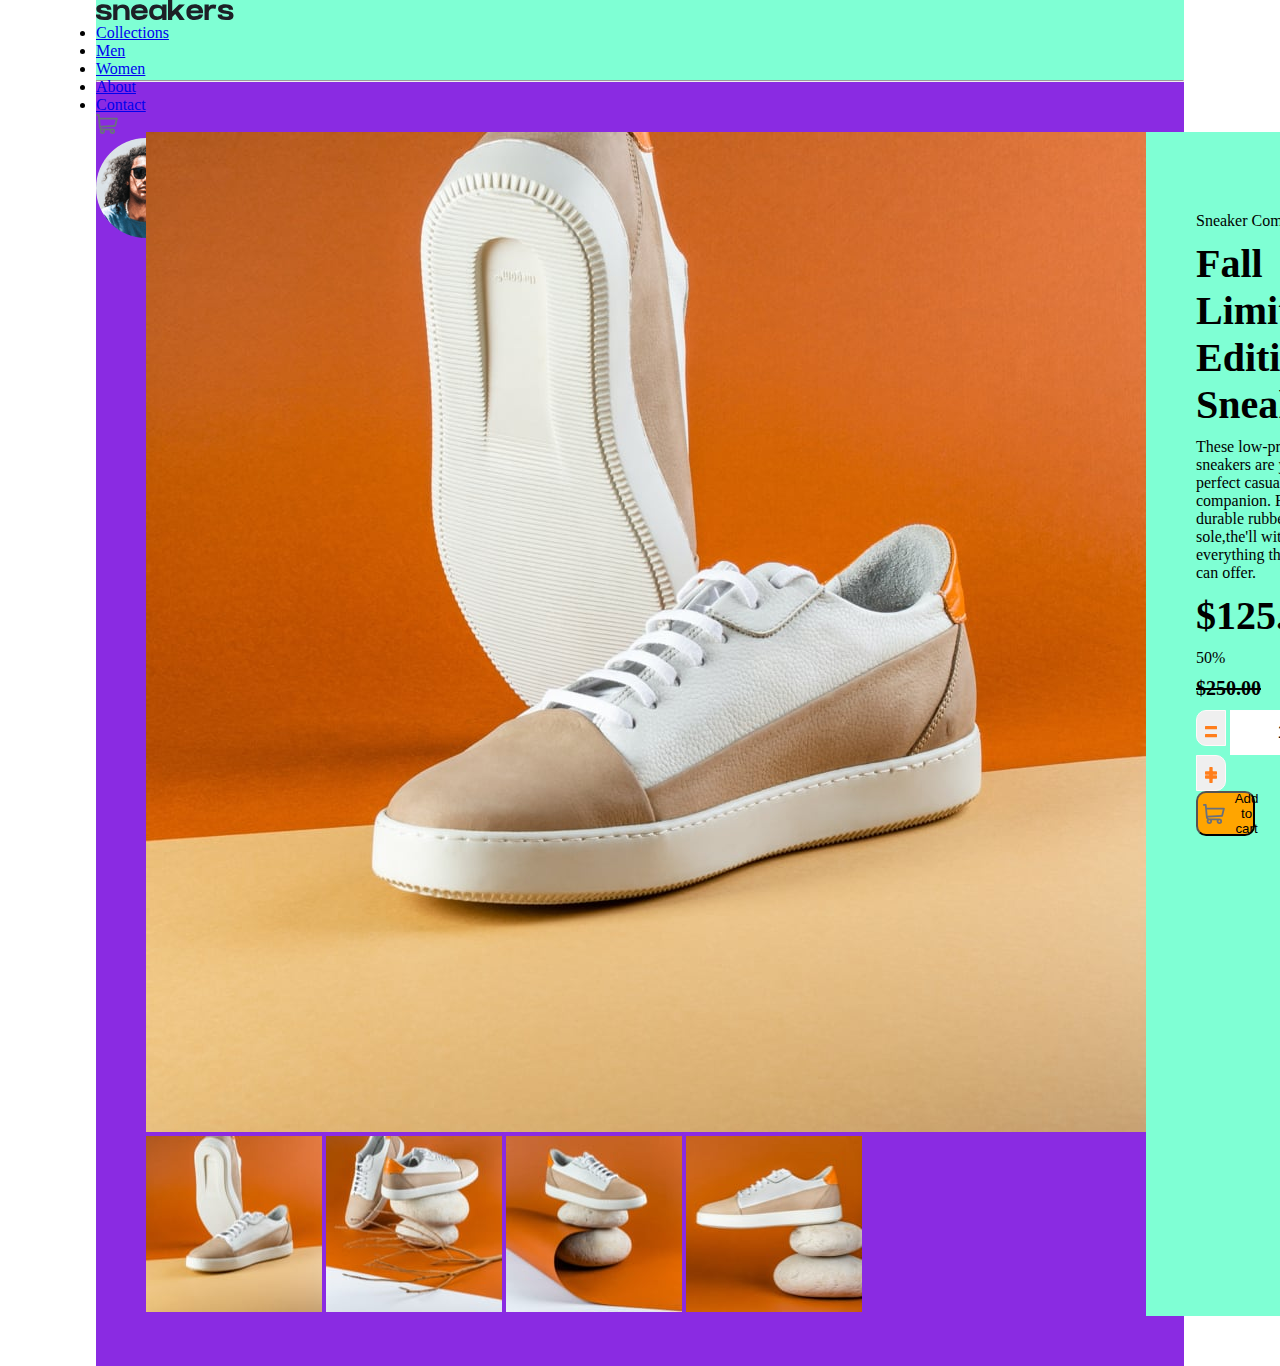
<file: index.html>
<!doctype html>
<html lang="en">
  <head>
    <meta charset="UTF-8" />
    <meta name="viewport" content="width=device-width, initial-scale=1.0" />
    <title>Online Sneaker Shop</title>

    <link
      href="https://fonts.googleapis.com/css2?family=Kumbh+Sans:wght@400;700&display=swap"
      rel="stylesheet"
    />
    <link rel="stylesheet" href="css/style.css" />
    <link rel="stylesheet" href="css/responsive.css" />
  </head>
  <body>
    <header>
      <nav class="navbar container">
        <div class="nav-left">
          <img
            src="assets/icon/logo.svg"
            loading="lazy"
            alt="Sneaker Logo"
            class="logo"
          />
          <ul class="nav-links">
            <li><a href="index.html">Collections</a></li>
            <li><a href="product.html">Men</a></li>
            <li><a href="#">Women</a></li>
            <li><a href="#">About</a></li>
            <li><a href="#">Contact</a></li>
          </ul>
        </div>
        <div class="nav-right">
          <div class="cart-btn" id="cart-icon">
            <img src="assets/icon/icon-cart.svg" alt="Cart" />
            <span id="cart-count">0</span>
          </div>
          <img
            src="assets/Images/image-avatar.png"
            alt="User Avatar"
            class="avatar"
          />
        </div>
      </nav>
    </header>

    <hr class="container divider" />

    <main class="content container">
      
      <section class="gallery">
        <div class="main-image">
          <img
            src="assets/Images/image-product-1.jpg"
            id="main-img"
            alt="Main Sneaker"
          />
        </div>
        <div class="thumbnails">
          <img
            src="assets/Images/image-product-1-thumbnail.jpg"
            class="thumb active"
            data-index="0"
          />
          <img
            src="assets/Images/image-product-2-thumbnail.jpg"
            class="thumb"
            data-index="1"
          />
          <img
            src="assets/Images/image-product-3-thumbnail.jpg"
            class="thumb"
            data-index="2"
          />
          <img
            src="assets/Images/image-product-4-thumbnail.jpg"
            class="thumb"
            data-index="3"
          />
        </div>
      </section>

      <aside class="product-details">
        <span class="brand-name">Sneaker Company</span>
        <h1 id="product-title">Fall Limited Edition Sneakers</h1>
        <p class="description">
          These low-profile sneakers are your perfect casual wear companion.
          Featurig a durable rubber outer sole,the'll withstand everything the
          weather can offer.
        </p>

        <div class="price-container">
          <div class="price-now">
            <h1 id="price">$125.00</h1>
            <span class="Discount">50%</span>
          </div>
          <h3 class="price-before">$250.00</h3>
        </div>

        <div class="purchase-actions">
          <div class="quantity-selector">
            <button id="minus" class="qty-btn">
              <img src="assets/icon/icon-minus.svg" alt="minus" />
            </button>
            <input type="number" id="guantity" value="1" min="1" readonly />
            <button id="plus" class="qty-btn">
              <img src="assets/icon/icon-plus.svg" alt="plus" />
            </button>
          </div>

          <button id="Order" class="add-to-cart">
            <img
              src="assets/icon/icon-cart.svg"
              class="cart-icon-white"
              alt=""
            /><span>Add to cart</span>
          </button>
        </div>
      </aside>

    </main>

    <script type="module" src="js/app.js"></script>

  </body>
</html>
</file>
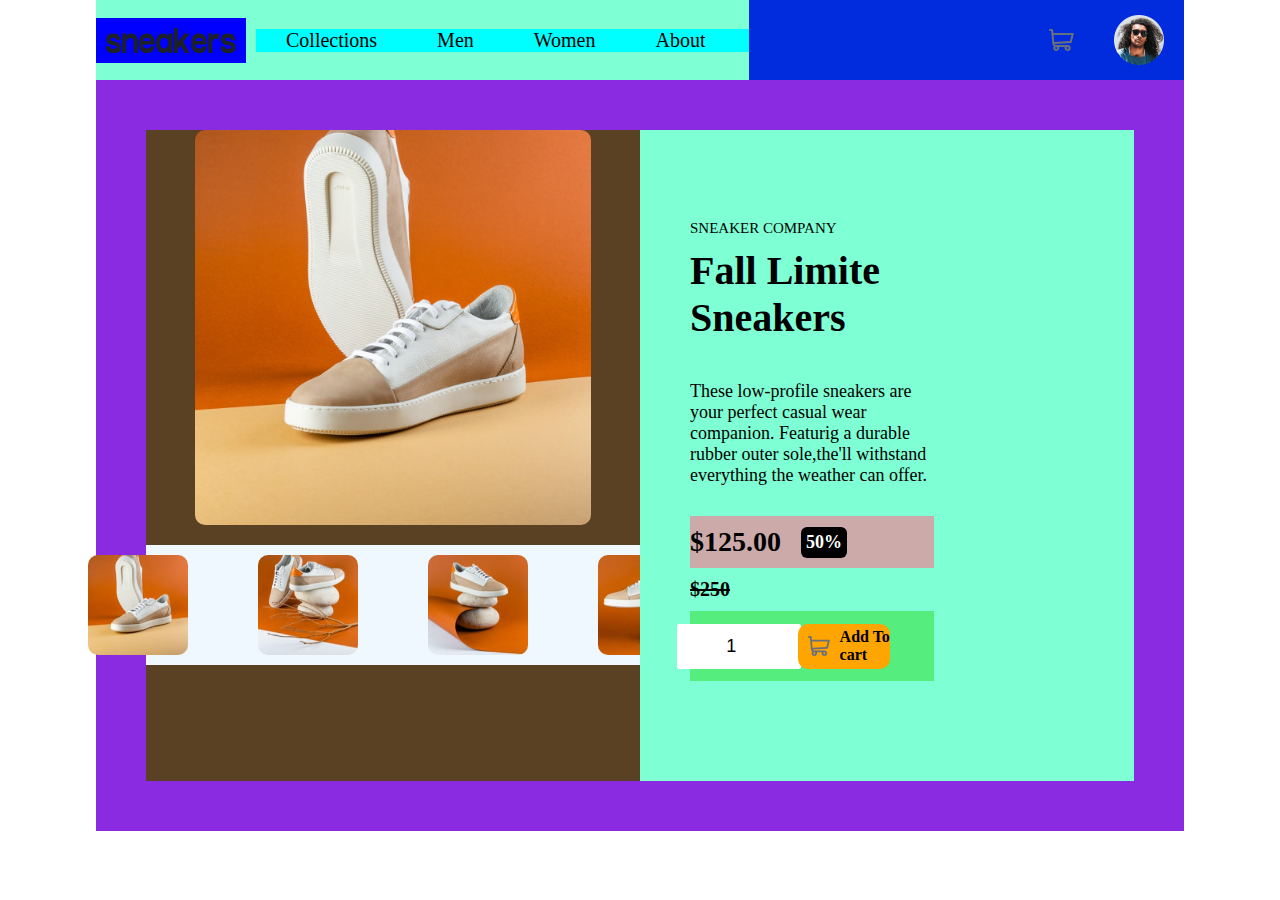
<file: main/index.html>
<!DOCTYPE html>
<html lang="en">
<head>
    <meta charset="UTF-8">
    <meta name="viewport" content="width=device-width, initial-scale=1.0">
    <title>Online Sneaker Shop</title>
    <link rel="stylesheet" href="style.css">
</head>
<body>
    <header>
        <div class="Left">
         <img src="/Images/logo.svg" alt="">
            <ul>
                <li>Collections</li>
                <li>Men</li>
                <li>Women</li>
                <li>About</li>
                <li>Contact</li>
            </ul>
        </div>
        <div class="Right">
            <img src="/Images/icon-cart.svg" alt="">
            <img src="/Images/image-avatar.png" alt="">
        </div>
    </header>
    <div class="content">
        <main>
            <div class="main">
                <img src="/Images/image-product-1.jpg" alt="">
            </div>
            <div class="thumbnail">
                <img src="/Images/image-product-1-thumbnail.jpg" alt="">
                <img src="/Images/image-product-2-thumbnail.jpg" alt="">
                <img src="/Images/image-product-3-thumbnail.jpg" alt="">
                <img src="/Images//image-product-4-thumbnail.jpg" alt="">
            </div>
        </main>
        <aside>
            <p class="title">sneaker company</p>
            <h1>Fall Limite Sneakers</h1>
            <p class="Discretion">These low-profile sneakers are your perfect casual wear companion. Featurig a durable rubber outer sole,the'll withstand everything the weather can offer.</p>
            <div class="Price">
                <h1 id="Price">$125.00</h1>
                <h2 id="Discount">50%</h2>
            </div>
            <h3>$250</h3>
            <div class="calculate">
                <div class="Totla">
                    <input id="minus" type="button" value="">
                    <input type="number" name="" id="guantity" value="1" min="1">
                    <input id="plus" type="button" value="">
                </div>
                <div id="Order">
                    <img src="/Images/icon-cart.svg" alt="">
                    <h5>Add To cart</h5>
                </div>
            </div>
        </aside>
    </div>
    <script src="script.js"></script>
</body>
</html>
</file>
<file: css/style.css>
*{
    box-sizing: border-box;
    margin: 0;
    padding: 0;
}
body{
    width: 85%;
    margin: auto;
}
header{
    display: flex;
    background-color: aquamarine;
    width: 100%;
    height:80px
}
.Left{
    display: flex;
    width: 60%;
    align-items: center;
}
.Left img{
    width: 150px;
    height: 45px;
    background-color: blue;
    padding: 10px;
}
.Left ul{
    width: 80%;
    list-style: none;
    display: flex;
    margin: 0 10px;
    background-color: aqua;
    justify-content: space-between;
}
.Left ul li{
    font-size: 20px;
    margin: 0 30px;
}
.Right{
    width: 40%;
    display: flex;
    align-items: center;
    background-color: rgb(0, 44, 221);
    justify-content: right;
}
.Right img:first-child{
    width: 25px;
    margin: 0 20px;
}
.Right img:last-child{
    width: 50px;
    margin: 0 20px;
}
.content{
    width: 100%;
    display: flex;
    background-color: blueviolet;
    padding: 50px;
}
main{
    width: 50%;
    background-color: rgb(90, 65, 36);
}
main .main{
    width: 100%;
    display: flex;

}
.main img{
    width: 80%;
    margin: auto;
    border-radius: 10px;
}
main .thumbnail{
    background-color: aliceblue;
    display: flex;
    justify-content: center;
    align-items: center;
    margin-top: 20PX;
}
.thumbnail img{
    width: 100px;
    margin: 10px 35px;
    border-radius: 10px;
}
.thumbnail img:hover{
    border: 3px solid black;
}
.content aside{
    width: 50%;
    background-color: aquamarine;
    padding: 80px 200px 100px 50px;
}
aside .title{
    font-size: 15px;
    text-transform: uppercase;
    margin: 10px 0;
}
aside h1{
    font-size: 40px;
    margin: 10px 0;
}
aside .Discretion{
    font-size: 18px;
    padding: 30px 0;
}
aside h2{
    font-size: 30px;
}
aside .Price{
    display: flex;
    background-color: rgb(204, 170, 170);
    align-items: center;
}
#Price{
    font-size: 28px;
    margin-right: 20px;
}
#Discount{
    font-size: 18px;
    background-color: black;
    color: white;
    padding: 5px;
    border-radius: 6px;
}
aside h3{
    font-size: 20px;
    text-decoration:line-through;
    padding: 10px 0;
}
.calculate{
    width: 100%;
    background-color: rgb(85, 237, 125);
    display: flex;
    align-items: center;
    height: 70px;
}
.Totla{
    width: 40%;
    background-color: aliceblue;
    border-radius: 10px;
    display: flex;
    justify-content: center;
    margin-right: 10px;
}
#guantity{
    width: 120px;
    font-size: 18px;
    text-align: center;
    padding: 12px;
    border: none;
}
#minus,#plus{
    width: 30px;
    font-size: 30px;
    border: 1px solid snow;
}
#minus{
    background-image:url("/Images/icon-minus.svg");
    background-repeat: no-repeat;
    background-position: center;
    border-radius: 10px 0 0 10px;
}
#plus{
    border-radius: 0 10px 10px 0;
    background-image: url("/Images/icon-plus.svg");
    background-repeat: no-repeat;
    background-position: center;
}
#Order{
    width: 38%;
    display: flex;
    height: 45px;
    border-radius: 10px;
    align-items: center;
    justify-content: center;
    background-color: orange;
}
#Order img{
    width: 23px;
    margin: 0 10px;
}
#Order h5{
    font-size: 16px;
}
</file>
<file: css/responsive.css>
@media (max-width: 992px) {
  .container {
    width: 90%;
  }
  .content {
    gap: 50px;
    padding: 50px 0;
  }
  .product-details h1 {
    font-size: 32px;
  }
}

@media (max-width: 768px) {
  header {
    height: 80px;
  }
  .nav-left {
    gap: 20px;
  }
  .nav-links {
    display: none;
  }
  .nav-right {
    gap: 20px;
  }
  .avatar {
    width: 35px;
  }
  .content {
    grid-template-columns: 1fr;
    gap: 30px;
    padding: 0 0 50px 0;
  }
  .container {
    width: 100%;
    padding: 0;
  }
  .main-image img {
    border-radius: 0;
  }
  .thumbnails {
    display: none;
  }
  product-details {
    padding: 0 24px;
  }
  .product-details h1 {
    font-size: 28px;
    margin: 15px 0 20px;
  }
  .price-container {
    display: flex;
    justify-content: space-between;
    align-items: center;
  }
  .price-before {
    margin-top: 0;
  }
  .purchase-actions {
    flex-direction: column;
    gap: 15px;
  }
  .quantity-selector {
    width: 100%;
  }
  .add-to-cart {
    width: 100%;
  }
  .product-grid {
    grid-template-columns: repeat(2, 1fr);
    padding: 20px;
    gap: 15px;
  }
}
@media (max-width: 480px) {
  .product-grid {
    grid-template-columns: 1fr;
  }
  .product-details h1 {
    font-size: 24px;
  }
}
</file>
<file: main/style.css>
*{
    box-sizing: border-box;
    margin: 0;
    padding: 0;
}
body{
    width: 85%;
    margin: auto;
}
header{
    display: flex;
    background-color: aquamarine;
    width: 100%;
    height:80px
}
.Left{
    display: flex;
    width: 60%;
    align-items: center;
}
.Left img{
    width: 150px;
    height: 45px;
    background-color: blue;
    padding: 10px;
}
.Left ul{
    width: 80%;
    list-style: none;
    display: flex;
    margin: 0 10px;
    background-color: aqua;
    justify-content: space-between;
}
.Left ul li{
    font-size: 20px;
    margin: 0 30px;
}
.Right{
    width: 40%;
    display: flex;
    align-items: center;
    background-color: rgb(0, 44, 221);
    justify-content: right;
}
.Right img:first-child{
    width: 25px;
    margin: 0 20px;
}
.Right img:last-child{
    width: 50px;
    margin: 0 20px;
}
.content{
    width: 100%;
    display: flex;
    background-color: blueviolet;
    padding: 50px;
}
main{
    width: 50%;
    background-color: rgb(90, 65, 36);
}
main .main{
    width: 100%;
    display: flex;

}
.main img{
    width: 80%;
    margin: auto;
    border-radius: 10px;
}
main .thumbnail{
    background-color: aliceblue;
    display: flex;
    justify-content: center;
    align-items: center;
    margin-top: 20PX;
}
.thumbnail img{
    width: 100px;
    margin: 10px 35px;
    border-radius: 10px;
}
.thumbnail img:hover{
    border: 3px solid black;
}
.content aside{
    width: 50%;
    background-color: aquamarine;
    padding: 80px 200px 100px 50px;
}
aside .title{
    font-size: 15px;
    text-transform: uppercase;
    margin: 10px 0;
}
aside h1{
    font-size: 40px;
    margin: 10px 0;
}
aside .Discretion{
    font-size: 18px;
    padding: 30px 0;
}
aside h2{
    font-size: 30px;
}
aside .Price{
    display: flex;
    background-color: rgb(204, 170, 170);
    align-items: center;
}
#Price{
    font-size: 28px;
    margin-right: 20px;
}
#Discount{
    font-size: 18px;
    background-color: black;
    color: white;
    padding: 5px;
    border-radius: 6px;
}
aside h3{
    font-size: 20px;
    text-decoration:line-through;
    padding: 10px 0;
}
.calculate{
    width: 100%;
    background-color: rgb(85, 237, 125);
    display: flex;
    align-items: center;
    height: 70px;
}
.Totla{
    width: 40%;
    background-color: aliceblue;
    border-radius: 10px;
    display: flex;
    justify-content: center;
    margin-right: 10px;
}
#guantity{
    width: 120px;
    font-size: 18px;
    text-align: center;
    padding: 12px;
    border: none;
}
#minus,#plus{
    width: 30px;
    font-size: 30px;
    border: 1px solid snow;
}
#minus{
    background-image:url("/Images/icon-minus.svg");
    background-repeat: no-repeat;
    background-position: center;
    border-radius: 10px 0 0 10px;
}
#plus{
    border-radius: 0 10px 10px 0;
    background-image: url("/Images/icon-plus.svg");
    background-repeat: no-repeat;
    background-position: center;
}
#Order{
    width: 38%;
    display: flex;
    height: 45px;
    border-radius: 10px;
    align-items: center;
    justify-content: center;
    background-color: orange;
}
#Order img{
    width: 23px;
    margin: 0 10px;
}
#Order h5{
    font-size: 16px;
}
</file>
